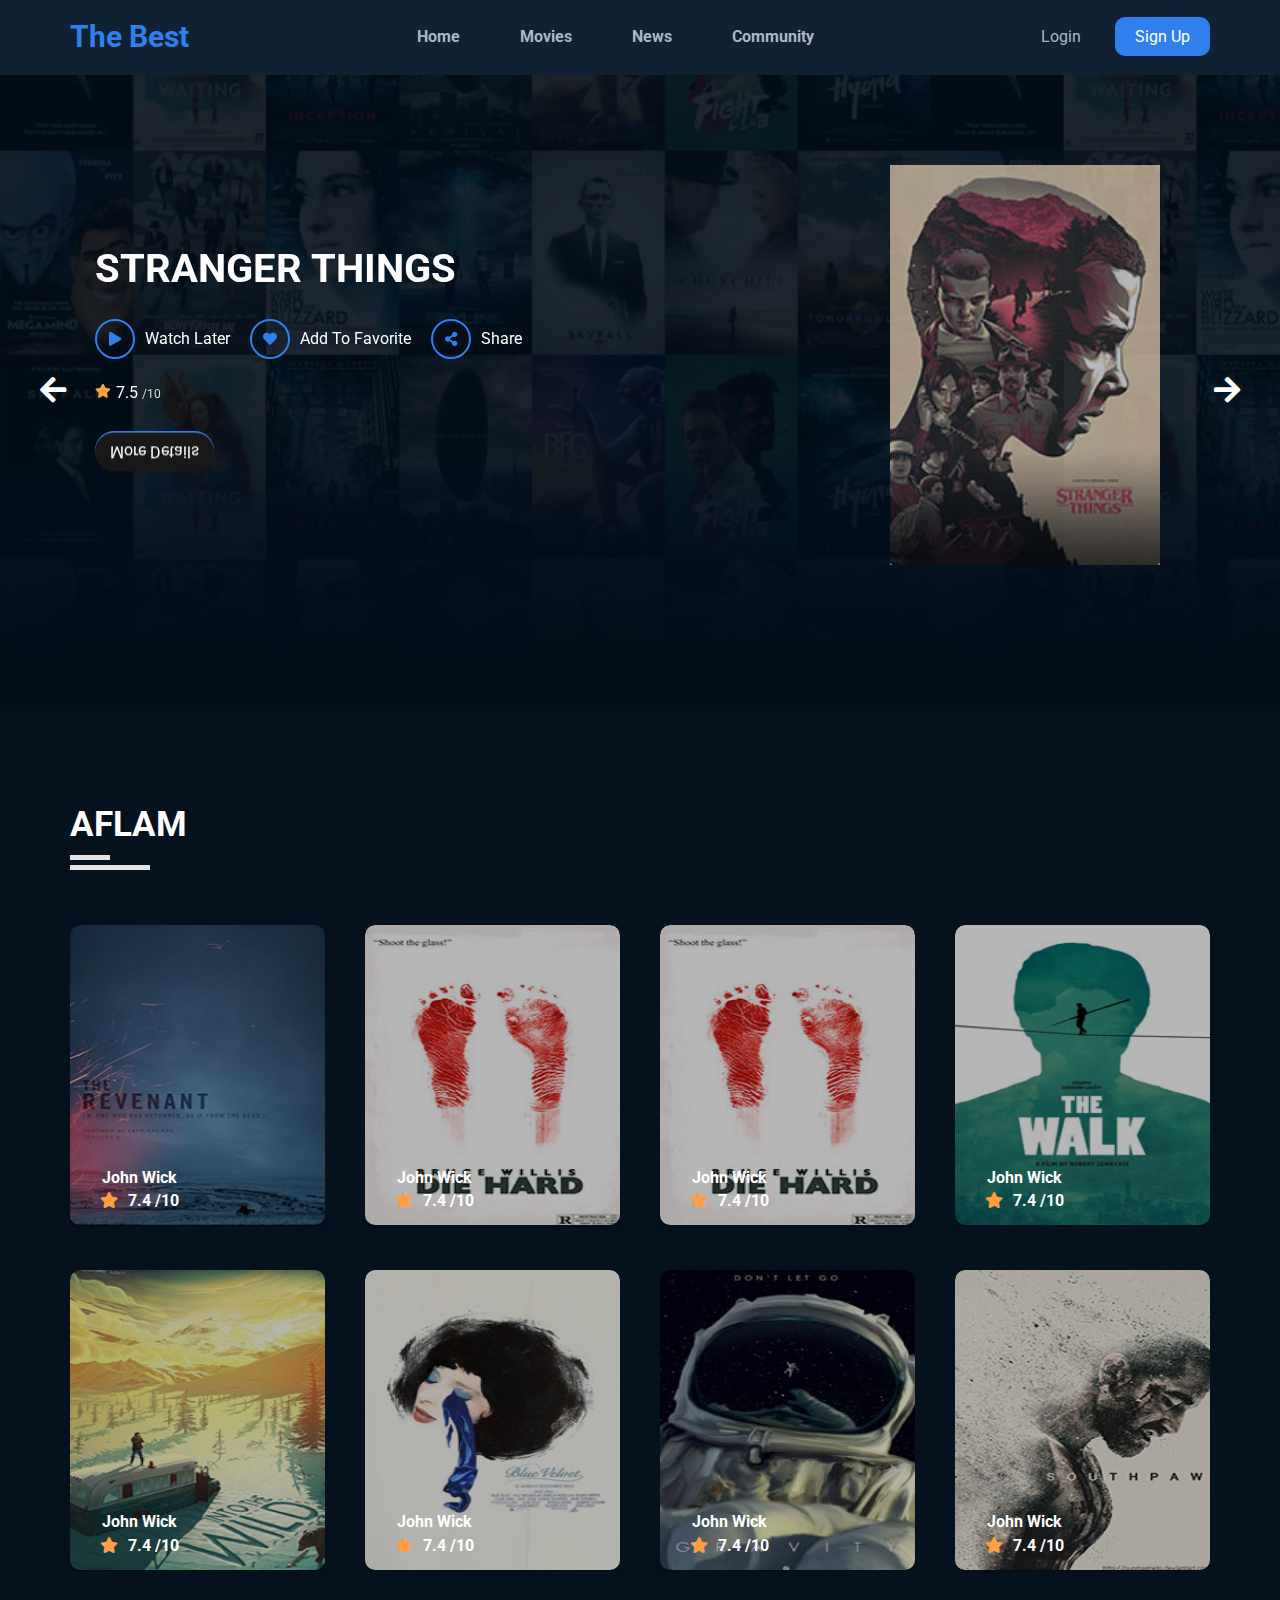
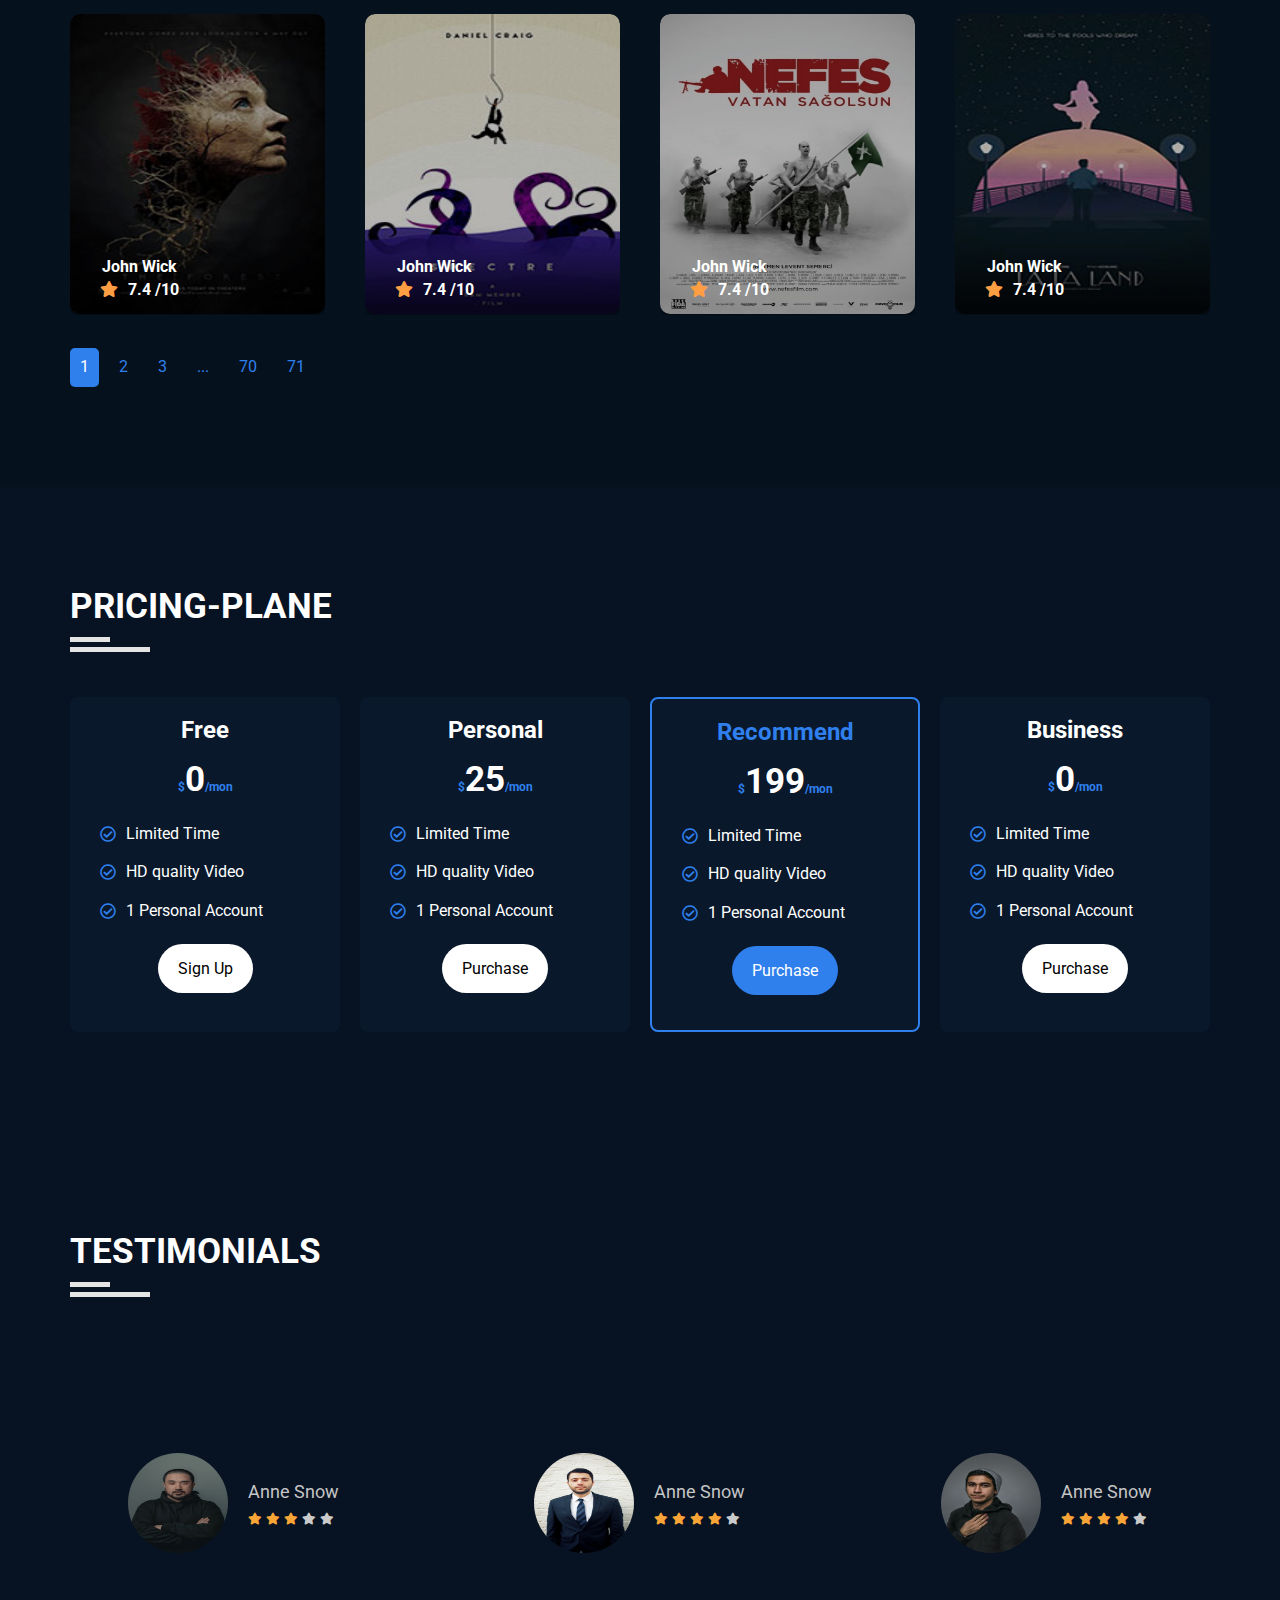
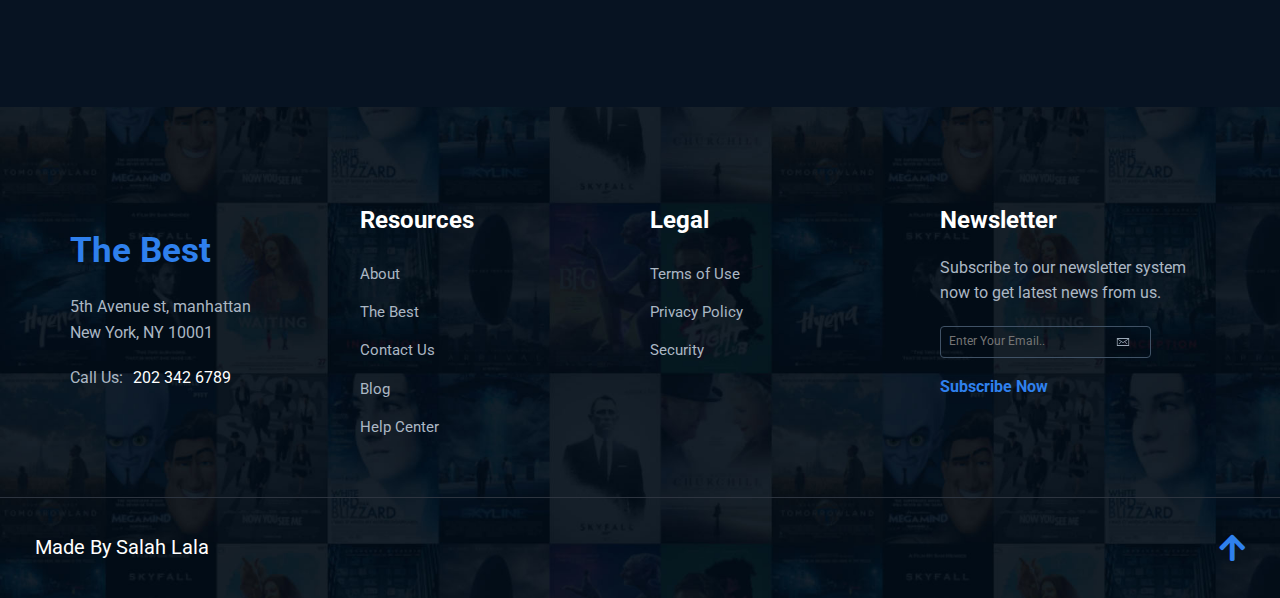
<file: index.html>
<!DOCTYPE html>
<html lang="en">

<head>
    <meta charset="UTF-8">
    <meta http-equiv="X-UA-Compatible" content="IE=edge">
    <meta name="viewport" content="width=device-width, initial-scale=1.0">
    <link rel="stylesheet" href="css/style.css">
    <link rel="stylesheet" href="css/normalize.css">
    <link rel="stylesheet" href="css/all.min.css">
    <link rel="preconnect" href="https://fonts.googleapis.com">
    <link rel="preconnect" href="https://fonts.gstatic.com" crossorigin>
    <link href="https://fonts.googleapis.com/css2?family=Roboto:wght@300;400;500;700&display=swap" rel="stylesheet">
    <title>Movie Website</title>
</head>

<body>
    <!-- start header -->
    <div class="header">
        <div class="container">
            <a href="index.html" class="logo">The Best</a>
            <ul class="main-nav">
                <li><a href="#">Home</a></li>
                <li><a href="#">Movies</a></li>
                <li><a href="#">News</a></li>
                <li><a href="#">Community</a></li>
            </ul>
            <div class="regester">
                <a href="login.html">Login</a>
                <a href="#">Sign Up</a>
            </div>
        </div>
    </div>
    <!-- end header -->
    <!-- start landing -->
    <div class="landing">
        <div class="icons">
            <i class="fas fa-arrow-right right"></i>
            <i class="fas fa-arrow-left left"></i>
        </div>
        <div class="container">
            <div class="text">
                <h1>Stranger Things</h1>
                <div class="icon">
                    <div class="box">
                        <i class="fas fa-play"></i>
                        <p>Watch Later</p>
                    </div>
                    <div class="box">
                        <i class="fas fa-heart"></i>
                        <p>Add To Favorite</p>
                    </div>
                    <div class="box">
                        <i class="fas fa-share-alt"></i>
                        <p>Share</p>
                    </div>
                </div>
                <div class="details">
                    <i class="fas fa-star"></i>
                    <p>7.5 <span>/10</span></p>
                </div>
                <div class="btn">
                    <div class="face"><a href="#">More Details</a></div>
                    <div class="back"><a href="#">More Details</a></div>
                </div>
            </div>
            <div class="image">
                <img src="images/mv-item11.jpg" class="img-1" alt="">
            </div>
        </div>
    </div>
    <!-- end landing -->
    <!-- start aflam section -->
    <div class="aflam-section">
        <div class="container">
            <h2 class="main-title">Aflam</h2>
            <div class="img-container">
                <div class="box">
                    <div class="image-2">
                        <img src="images/op-3.png" alt="">
                    </div>
                    <!-- <div class="watch">
                        <i class="fas fa-play"></i>
                    </div> -->
                    <div class="image">
                        <img src="images/mv-item2.jpg" alt="">
                    </div>
                    <div class="text">
                        <p>John Wick</p>
                        <div class="icon">
                            <i class="fas fa-star"></i>
                            <p>7.4 <span>/10</span></p>
                        </div>
                    </div>
                </div>
                <div class="box">
                    <div class="image-2">
                        <img src="images/op-3.png" alt="">
                    </div>
                    <!-- <div class="watch"> -->
                    <!-- <i class="fas fa-play"></i> -->
                    <!-- </div> -->
                    <div class="image">
                        <img src="images/mv-item3.jpg" alt="">
                    </div>
                    <div class="text">
                        <p>John Wick</p>
                        <div class="icon">
                            <i class="fas fa-star"></i>
                            <p>7.4 <span>/10</span></p>
                        </div>
                    </div>
                </div>
                <div class="box">
                    <div class="image-2">
                        <img src="images/op-3.png" alt="">
                    </div>
                    <!-- <div class="watch">
                        <i class="fas fa-play"></i>
                    </div> -->
                    <div class="image">
                        <img src="images/mv-item3.jpg" alt="">
                    </div>
                    <div class="text">
                        <p>John Wick</p>
                        <div class="icon">
                            <i class="fas fa-star"></i>
                            <p>7.4 <span>/10</span></p>
                        </div>
                    </div>
                </div>
                <div class="box">
                    <div class="image-2">
                        <img src="images/op-3.png" alt="">
                    </div>
                    <!-- <div class="watch">
                        <i class="fas fa-play"></i>
                    </div> -->
                    <div class="image">
                        <img src="images/mv-item4.jpg" alt="">
                    </div>
                    <div class="text">
                        <p>John Wick</p>
                        <div class="icon">
                            <i class="fas fa-star"></i>
                            <p>7.4 <span>/10</span></p>
                        </div>
                    </div>
                </div>
                <div class="box">
                    <div class="image-2">
                        <img src="images/op-3.png" alt="">
                    </div>
                    <!-- <div class="watch">
                        <i class="fas fa-play"></i>
                    </div> -->
                    <div class="image">
                        <img src="images/mv-item5.jpg" alt="">
                    </div>
                    <div class="text">
                        <p>John Wick</p>
                        <div class="icon">
                            <i class="fas fa-star"></i>
                            <p>7.4 <span>/10</span></p>
                        </div>
                    </div>
                </div>
                <div class="box">
                    <div class="image-2">
                        <img src="images/op-3.png" alt="">
                    </div>
                    <!-- <div class="watch">
                        <i class="fas fa-play"></i>
                    </div> -->
                    <div class="image">
                        <img src="images/mv-item6.jpg" alt="">
                    </div>
                    <div class="text">
                        <p>John Wick</p>
                        <div class="icon">
                            <i class="fas fa-star"></i>
                            <p>7.4 <span>/10</span></p>
                        </div>
                    </div>
                </div>
                <div class="box">
                    <div class="image-2">
                        <img src="images/op-3.png" alt="">
                    </div>
                    <!-- <div class="watch">
                        <i class="fas fa-play"></i>
                    </div> -->
                    <div class="image">
                        <img src="images/mv-item7.jpg" alt="">
                    </div>
                    <div class="text">
                        <p>John Wick</p>
                        <div class="icon">
                            <i class="fas fa-star"></i>
                            <p>7.4 <span>/10</span></p>
                        </div>
                    </div>
                </div>
                <div class="box">
                    <div class="image-2">
                        <img src="images/op-3.png" alt="">
                    </div>
                    <!-- <div class="watch">
                        <i class="fas fa-play"></i>
                    </div> -->
                    <div class="image">
                        <img src="images/mv-item8.jpg" alt="">
                    </div>
                    <div class="text">
                        <p>John Wick</p>
                        <div class="icon">
                            <i class="fas fa-star"></i>
                            <p>7.4 <span>/10</span></p>
                        </div>
                    </div>
                </div>
                <div class="box">
                    <div class="image-2">
                        <img src="images/op-3.png" alt="">
                    </div>
                    <!-- <div class="watch">
                        <i class="fas fa-play"></i>
                    </div> -->
                    <div class="image">
                        <img src="images/mv-item9.jpg" alt="">
                    </div>
                    <div class="text">
                        <p>John Wick</p>
                        <div class="icon">
                            <i class="fas fa-star"></i>
                            <p>7.4 <span>/10</span></p>
                        </div>
                    </div>
                </div>
                <div class="box">
                    <div class="image-2">
                        <img src="images/op-3.png" alt="">
                    </div>
                    <!-- <div class="watch">
                        <i class="fas fa-play"></i>
                    </div> -->
                    <div class="image">
                        <img src="images/mv-item10.jpg" alt="">
                    </div>
                    <div class="text">
                        <p>John Wick</p>
                        <div class="icon">
                            <i class="fas fa-star"></i>
                            <p>7.4 <span>/10</span></p>
                        </div>
                    </div>
                </div>
                <div class="box">
                    <div class="image-2">
                        <img src="images/op-3.png" alt="">
                    </div>
                    <!-- <div class="watch">
                        <i class="fas fa-play"></i>
                    </div> -->

                    <div class="image">
                        <img src="images/me.jpg" alt="">
                    </div>
                    <div class="text">
                        <p>John Wick</p>
                        <div class="icon">
                            <i class="fas fa-star"></i>
                            <p>7.4 <span>/10</span></p>
                        </div>
                    </div>
                </div>
                <div class="box">
                    <div class="image-2">
                        <img src="images/op-3.png" alt="">
                    </div>
                    <!-- <div class="watch">
                        <i class="fas fa-play"></i>
                    </div> -->
                    <div class="image">
                        <img src="images/mv-item12.jpg" alt="">
                    </div>
                    <div class="text">
                        <p>John Wick</p>
                        <div class="icon">
                            <i class="fas fa-star"></i>
                            <p>7.4 <span>/10</span></p>
                        </div>
                    </div>
                </div>
            </div>
            <div class="number">
                <span class="active">1</span>
                <span>2</span>
                <span>3</span>
                <span class="dont">...</span>
                <span>70</span>
                <span>71</span>
            </div>
        </div>
    </div>
    <!-- end aflam section -->
    <!-- start pricing-plane -->
    <div class="pricing-plane">
        <div class="container">
            <h2 class="main-title">
                pricing-plane
            </h2>
            <div class="img-container">
                <div class="box">
                    <div class="text">
                        <h2>Free</h2>
                        <p><span>$</span>0<span>/mon</span></p>
                    </div>
                    <div class="details">
                        <ul>
                            <li>
                                <i class="far fa-check-circle"></i>
                                <p>Limited Time</p>
                            </li>
                            <li>
                                <i class="far fa-check-circle"></i>
                                <p>HD quality Video</p>
                            </li>
                            <li>
                                <i class="far fa-check-circle"></i>
                                <p>1 Personal Account</p>
                            </li>
                        </ul>
                    </div>
                    <div class="btn">
                        <a href="#">Sign Up</a>
                    </div>
                </div>
                <div class="box">
                    <div class="text">
                        <h2>Personal</h2>
                        <p><span>$</span>25<span>/mon</span></p>
                    </div>
                    <div class="details">
                        <ul>
                            <li>
                                <i class="far fa-check-circle"></i>
                                <p>Limited Time</p>
                            </li>
                            <li>
                                <i class="far fa-check-circle"></i>
                                <p>HD quality Video</p>
                            </li>
                            <li>
                                <i class="far fa-check-circle"></i>
                                <p>1 Personal Account
                                </p>
                            </li>
                        </ul>
                    </div>
                    <div class="btn">
                        <a href="#">Purchase</a>
                    </div>
                </div>
                <div class="box active">
                    <div class="text">
                        <h2>Recommend</h2>
                        <p><span>$</span>199<span>/mon</span></p>
                    </div>
                    <div class="details">
                        <ul>
                            <li>
                                <i class="far fa-check-circle"></i>
                                <p>Limited Time</p>
                            </li>
                            <li>
                                <i class="far fa-check-circle"></i>
                                <p>HD quality Video</p>
                            </li>
                            <li>
                                <i class="far fa-check-circle"></i>
                                <p>1 Personal Account</p>
                            </li>
                        </ul>
                    </div>
                    <div class="btn">
                        <a href="#">Purchase</a>
                    </div>
                </div>
                <div class="box">
                    <div class="text">
                        <h2>Business</h2>
                        <p><span>$</span>0<span>/mon</span></p>
                    </div>
                    <div class="details">
                        <ul>
                            <li>
                                <i class="far fa-check-circle"></i>
                                <p>Limited Time</p>
                            </li>
                            <li>
                                <i class="far fa-check-circle"></i>
                                <p>HD quality Video</p>
                            </li>
                            <li>
                                <i class="far fa-check-circle"></i>
                                <p>1 Personal Account</p>
                            </li>
                        </ul>
                    </div>
                    <div class="btn">
                        <a href="#">Purchase</a>
                    </div>
                </div>
            </div>
        </div>
    </div>
    <!-- end pricing-plane -->
    <!-- start testimonial -->
    <div class="testimonial">
        <div class="container">
            <h2 class="main-title">testimonials</h2>
            <div class="img-container">
                <div class="box">
                    <div class="image">
                        <img src="images/pro-2.jpg" alt="">
                        <p>I upgraded my Dribble account to the Pro version. Absolutely loving the super clean look of
                            the Playbook feature</p>
                    </div>
                    <div class="text">
                        <p>Anne Snow</p>
                        <i class="fas fa-star"></i>
                        <i class="fas fa-star"></i>
                        <i class="fas fa-star"></i>
                        <i class="fas fa-star active"></i>
                        <i class="fas fa-star active"></i>
                    </div>
                </div>
                <div class="box">
                    <div class="image">
                        <img src="images/pro-3.jpg" alt="">
                        <p>I upgraded my Dribble account to the Pro version. Absolutely loving the super clean look of
                            the Playbook feature</p>
                    </div>
                    <div class="text">
                        <p>Anne Snow</p>
                        <i class="fas fa-star"></i>
                        <i class="fas fa-star"></i>
                        <i class="fas fa-star"></i>
                        <i class="fas fa-star"></i>
                        <i class="fas fa-star active"></i>
                    </div>
                </div>
                <div class="box">
                    <div class="image">
                        <img src="images/pro-5.jpg" alt="">
                        <p>I upgraded my Dribble account to the Pro version. Absolutely loving the super clean look of
                            the Playbook feature</p>
                    </div>
                    <div class="text">
                        <p>Anne Snow</p>
                        <i class="fas fa-star"></i>
                        <i class="fas fa-star"></i>
                        <i class="fas fa-star"></i>
                        <i class="fas fa-star"></i>
                        <i class="fas fa-star active"></i>
                    </div>
                </div>
            </div>
        </div>
    </div>
    <!-- end testimonial -->
    <!-- start footer -->
    <div class="footer">
        <div class="container">
            <div class="img-container">
                <div class="box">
                    <h1>The Best</h1>
                    <p>5th Avenue st, manhattan</p>
                    <p>New York, NY 10001</p>
                    <span>Call Us: <p>202 342 6789</p></span>
                </div>
                <div class="box">
                    <h2>Resources</h2>
                    <ul>
                        <li><a href="#">About</a></li>
                        <li><a href="#">The Best</a></li>
                        <li><a href="#">Contact Us</a></li>
                        <li><a href="#">Blog</a></li>
                        <li class="active"><a href="#">Help Center</a>
                        </li>
                    </ul>
                </div>
                <div class="box">
                    <h2>Legal</h2>
                    <ul>
                        <li><a href="#">Terms of Use</a></li>
                        <li><a href="#">Privacy Policy</a></li>
                        <li class="active"><a href="#">Security</a>
                        </li>
                    </ul>
                </div>
                <div class="box">
                    <h2>Newsletter</h2>
                    <p>Subscribe to our newsletter system now
                        to get latest news from us.</p>
                    <form action="">
                        <input type="email" placeholder="Enter Your Email..">
                    </form>
                    <div class="btn">
                        <a href="#">Subscribe Now </a>
                    </div>
                </div>
            </div>
        </div>
        <div class="name">
            <p>Made By Salah Lala</p>
            <!-- <a href="#">Back To Top</a> -->
            <a href="#">
                <i class="fas fa-arrow-up"></i>
            </a>
        </div>
    </div>
    <!-- end footer -->

</body>

</html>
</file>
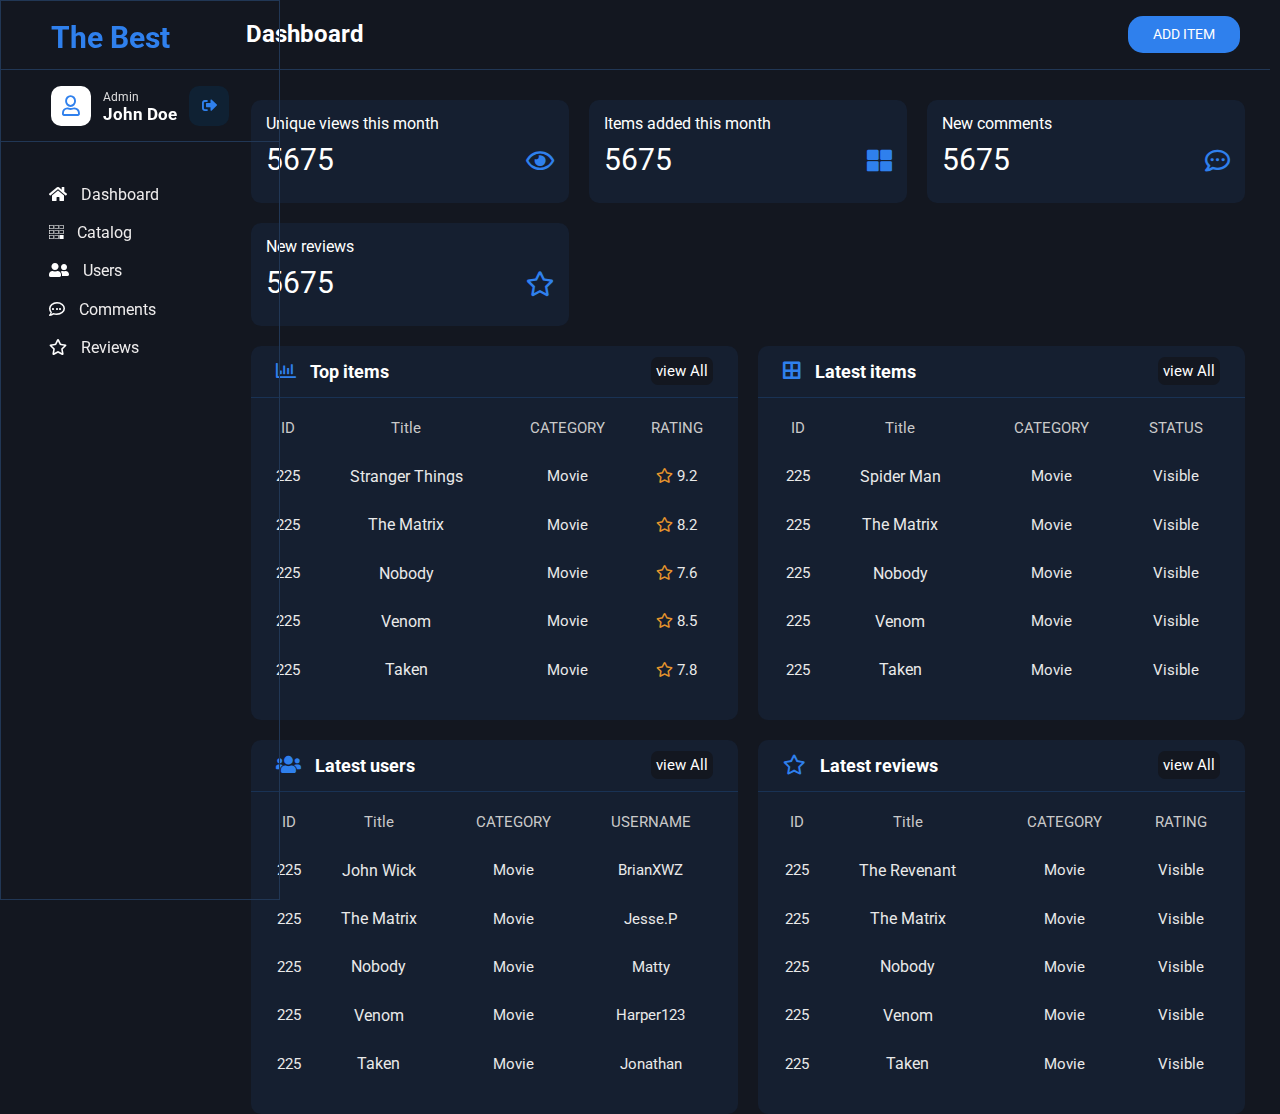
<file: admin.html>
<!DOCTYPE html>
<html lang="en">

<head>
    <meta charset="UTF-8">
    <meta http-equiv="X-UA-Compatible" content="IE=edge">
    <meta name="viewport" content="width=`, initial-scale=1.0">
    <link rel="stylesheet" href="css/admin-page.css">
    <link rel="stylesheet" href="css/all.min.css">
    <link rel="stylesheet" href="css/normalize.css">
    <link rel="preconnect" href="https://fonts.googleapis.com">
    <link rel="preconnect" href="https://fonts.gstatic.com" crossorigin>
    <link href="https://fonts.googleapis.com/css2?family=Roboto:wght@300;400;500;700&display=swap" rel="stylesheet">
    <script src="https://code.jquery.com/jquery-3.6.0.min.js"
        integrity="sha256-/xUj+3OJU5yExlq6GSYGSHk7tPXikynS7ogEvDej/m4=" crossorigin="anonymous"></script>

    <title>The Best/My Admin</title>
</head>

<body>
    <!-- start left-side -->
    <div class="left-side">
        <i class="fas fa-times" id="menu-close"></i>
        <div class="text">
            <a href="index.html" class="logo">The Best</a>
            <span class="border"></span>
            <div class="details">
                <i class="far fa-user user"></i>
                <div class="content">
                    <span>Admin</span>
                    <h3>John Doe</h3>
                </div>
                <i class="fas fa-sign-out-alt logout"></i>
                <span class="border-2"></span>
            </div>
            <ul class="links">
                <li class="active">
                    <i class="fas fa-home"></i>
                    <a href="#">Dashboard</a>
                </li>
                <li>
                    <i class="fab fa-buromobelexperte"></i>
                    <a href="#">Catalog</a>
                </li>
                <li>
                    <i class="fas fa-user-friends"></i>
                    <a href="#">Users</a>
                </li>
                <li>
                    <i class="far fa-comment-dots"></i>
                    <a href="#">Comments</a>
                </li>
                <li>
                    <i class="far fa-star"></i>
                    <a href="#">Reviews</a>
                </li>
            </ul>
        </div>
    </div>
    <!-- end left-side -->
    <div class="container">
        <div class="icon">
            <i class="fas fa-align-left" id="main-btn"></i>
        </div>
        <div class="header">
            <h2>Dashboard</h2>
            <a href="#">Add Item</a>
        </div>
        <div class="data">
            <div class="img-container">
                <div class="box">
                    <div class="text">
                        <p>Unique views this month</p>
                        <div class="content">
                            <p>5675</p>
                            <i class="far fa-eye"></i>
                        </div>
                    </div>
                </div>
                <div class="box">
                    <div class="text">
                        <p>Items added this month</p>
                        <div class="content">
                            <p>5675</p>
                            <i class="fas fa-th-large"></i>
                        </div>
                    </div>
                </div>
                <div class="box">
                    <div class="text">
                        <p>New comments</p>
                        <div class="content">
                            <p>5675</p>
                            <i class="far fa-comment-dots"></i>
                        </div>
                    </div>
                </div>
                <div class="box">
                    <div class="text">
                        <p>New reviews</p>
                        <div class="content">
                            <p>5675</p>
                            <i class="far fa-star"></i>
                        </div>
                    </div>
                </div>
            </div>
            <div class="img-container-2">
                <div class="box">
                    <div class="text">
                        <h2><i class="far fa-chart-bar"></i> Top items</h2>
                        <div class="btn">
                            <a href="#">view All</a>
                        </div>
                    </div>
                    <table>
                        <tr>
                            <th>ID</th>
                            <th>Title</th>
                            <th>CATEGORY</th>
                            <th>RATING</th>
                        </tr>
                        <tr>
                            <td>225</td>
                            <td class="active">Stranger Things</td>
                            <td>Movie</td>
                            <td>
                                <i class="far fa-star"></i>
                                9.2
                            </td>
                        </tr>
                        <tr>
                            <td>225</td>
                            <td class="active">The Matrix</td>
                            <td>Movie</td>
                            <td>
                                <i class="far fa-star"></i>
                                8.2
                            </td>
                        </tr>
                        <tr>
                            <td>225</td>
                            <td class="active">Nobody</td>
                            <td>Movie</td>
                            <td>
                                <i class="far fa-star"></i>
                                7.6
                            </td>
                        </tr>
                        <tr>
                            <td>225</td>
                            <td class="active">Venom</td>
                            <td>Movie</td>
                            <td>
                                <i class="far fa-star"></i>
                                8.5
                            </td>
                        </tr>
                        <tr>
                            <td>225</td>
                            <td class="active">Taken</td>
                            <td>Movie</td>
                            <td>
                                <i class="far fa-star"></i>
                                7.8
                            </td>
                        </tr>
                    </table>
                </div>
                <div class="box">
                    <div class="text">
                        <h2><i class="fas fa-border-all"></i> Latest items</h2>
                        <div class="btn">
                            <a href="#">view All</a>
                        </div>
                    </div>
                    <table>
                        <tr>
                            <th>ID</th>
                            <th>Title</th>
                            <th>CATEGORY</th>
                            <th>STATUS</th>
                        </tr>
                        <tr>
                            <td>225</td>
                            <td class="active">Spider Man</td>
                            <td>Movie</td>
                            <td class="green">
                                Visible
                            </td>
                        </tr>
                        <tr>
                            <td>225</td>
                            <td class="active">The Matrix</td>
                            <td>Movie</td>
                            <td class="green">
                                Visible
                            </td>
                        </tr>
                        <tr>
                            <td>225</td>
                            <td class="active">Nobody</td>
                            <td>Movie</td>
                            <td class="green">
                                Visible
                            </td>
                        </tr>
                        <tr>
                            <td>225</td>
                            <td class="active">Venom</td>
                            <td>Movie</td>
                            <td class="green">
                                Visible
                            </td>
                        </tr>
                        <tr>
                            <td>225</td>
                            <td class="active">Taken</td>
                            <td>Movie</td>
                            <td class="green">
                                Visible
                            </td>
                        </tr>
                    </table>
                </div>
            </div>
            <div class="img-container-2 space">
                <div class="box">
                    <div class="text">
                        <h2><i class="fas fa-users"></i> Latest users</h2>
                        <div class="btn">
                            <a href="#">view All</a>
                        </div>
                    </div>
                    <table>
                        <tr>
                            <th>ID</th>
                            <th>Title</th>
                            <th>CATEGORY</th>
                            <th>USERNAME</th>
                        </tr>
                        <tr>
                            <td>225</td>
                            <td class="active">John Wick</td>
                            <td>Movie</td>
                            <td>
                                BrianXWZ
                            </td>
                        </tr>
                        <tr>
                            <td>225</td>
                            <td class="active">The Matrix</td>
                            <td>Movie</td>
                            <td>
                                Jesse.P
                            </td>
                        </tr>
                        <tr>
                            <td>225</td>
                            <td class="active">Nobody</td>
                            <td>Movie</td>
                            <td>
                                Matty
                            </td>
                        </tr>
                        <tr>
                            <td>225</td>
                            <td class="active">Venom</td>
                            <td>Movie</td>
                            <td>
                                Harper123
                            </td>
                        </tr>
                        <tr>
                            <td>225</td>
                            <td class="active">Taken</td>
                            <td>Movie</td>
                            <td>
                                Jonathan
                            </td>
                        </tr>
                    </table>
                </div>
                <div class="box">
                    <div class="text">
                        <h2><i class="far fa-star"></i> Latest reviews</h2>
                        <div class="btn">
                            <a href="#">view All</a>
                        </div>
                    </div>
                    <table>
                        <tr>
                            <th>ID</th>
                            <th>Title</th>
                            <th>CATEGORY</th>
                            <th>RATING</th>
                        </tr>
                        <tr>
                            <td>225</td>
                            <td class="active">The Revenant</td>
                            <td>Movie</td>
                            <td class="green">
                                Visible
                            </td>
                        </tr>
                        <tr>
                            <td>225</td>
                            <td class="active">The Matrix</td>
                            <td>Movie</td>
                            <td class="green">
                                Visible
                            </td>
                        </tr>
                        <tr>
                            <td>225</td>
                            <td class="active">Nobody</td>
                            <td>Movie</td>
                            <td class="green">
                                Visible
                            </td>
                        </tr>
                        <tr>
                            <td>225</td>
                            <td class="active">Venom</td>
                            <td>Movie</td>
                            <td class="green">
                                Visible
                            </td>
                        </tr>
                        <tr>
                            <td>225</td>
                            <td class="active">Taken</td>
                            <td>Movie</td>
                            <td class="green">
                                Visible
                            </td>
                        </tr>
                    </table>
                </div>
            </div>
        </div>
    </div>
    </div>
    <script>
        $('#main-btn').click(function () {
            $('.left-side').addClass('active')
        });
        $('#menu-close').click(function () {
            $('.left-side').removeClass('active')
        });
    </script>
</body>

</html>
</file>
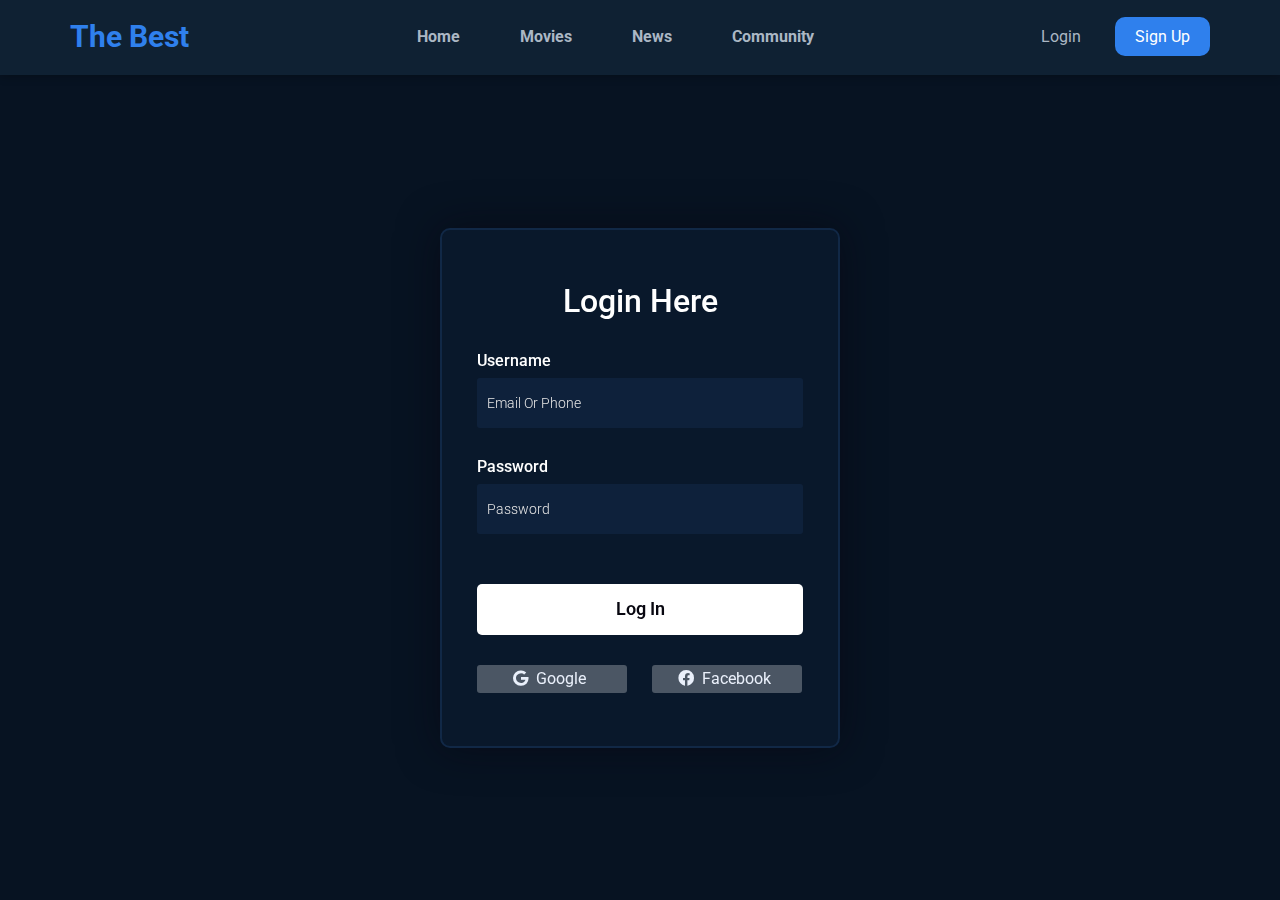
<file: login.html>
<!DOCTYPE html>
<html lang="en">

<head>
    <meta charset="UTF-8">
    <meta http-equiv="X-UA-Compatible" content="IE=edge">
    <meta name="viewport" content="width=device-width, initial-scale=1.0">
    <link rel="stylesheet" href="css/all.min.css">
    <link rel="stylesheet" href="css/login-style.css">
    <link rel="stylesheet" href="css/normalize.css">
    <link rel="preconnect" href="https://fonts.googleapis.com">
    <link rel="preconnect" href="https://fonts.gstatic.com" crossorigin>
    <link href="https://fonts.googleapis.com/css2?family=Roboto:wght@300;400;500;700&display=swap" rel="stylesheet">

    <title>The Best/Login</title>
</head>

<body>

    <!-- start header -->
    <div class="header">
        <div class="container">
            <a href="index.html" class="logo">The Best</a>
            <ul class="main-nav">
                <li><a href="index.html">Home</a></li>
                <li><a href="#">Movies</a></li>
                <li><a href="#">News</a></li>
                <li><a href="#">Community</a></li>
            </ul>
            <div class="regester">
                <a href="login.html">Login</a>
                <a href="#">Sign Up</a>
            </div>
        </div>
    </div>
    <!-- end header -->
    <!-- start login-page -->
    <div class="login">
        <div class="container">
            <form action="" class="reg">
                <h3>Login Here</h3>
                <label for="username">Username</label>
                <input type="text" placeholder="Email Or Phone" required id="username">
                <label for="password">Password</label>
                <input type="password" placeholder="Password" required id="password">
                <div class="btns">
                    <a href="admin.html">Log In</a>
                </div>
                <div class="social">
                    <div class="google">
                        <i class="fab fa-google"></i>
                        Google
                    </div>
                    <div class="face">
                        <i class="fab fa-facebook"></i>
                        Facebook
                    </div>
                </div>
            </form>
        </div>



    </div>
    <!-- end login-page -->

</body>

</html>
</file>
<file: css/style.css>
* {
  padding: 0;
  margin: 0;
  box-sizing: border-box;
  -webkit-box-sizing: border-box;
  -moz-box-sizing: border-box;
}

body {
  font-family: "Roboto", sans-serif;
}

html {
  scroll-behavior: smooth;
}
a {
  text-decoration: none;
}
li {
  list-style-type: none;
}
body::-webkit-scrollbar {
  width: 12px;
}

body::-webkit-scrollbar-track {
  box-shadow: inset 0 0 6px rgba(0, 0, 0, 0.3);
}

body::-webkit-scrollbar-thumb {
  background-color: var(--main-color);
  outline: 1px solid rgb(34, 126, 218);
  border-radius: 5px;
}
:root {
  --main-transition: 0.3s ease;
  --main-color: #2f80ed;
  --secound-color: #3173ca;
  --text-color: #abb7c4;
}
.main-title {
  margin-bottom: 30px;
  font-size: 35px;
  text-transform: uppercase;
  position: relative;
  width: fit-content;
  color: white;
}
.main-title::before {
  content: "";
  position: absolute;
  background-color: rgb(228, 228, 228);
  width: 40px;
  height: 5px;
  top: 50px;
}
.main-title::after {
  content: "";
  position: absolute;
  background-color: rgb(228, 228, 228);
  width: 80px;
  height: 5px;
  top: 60px;
  left: 0;
}

@media (max-width: 767px) {
  .main-title {
    text-align: center;
    width: 100%;
  }
  .main-title::before {
    left: 50%;
    transform: translateX(-50%);
    width: 10%;
  }
  .main-title::after {
    display: none;
  }
}
.container {
  padding-left: 15px;
  padding-right: 15px;
  margin-left: auto;
  margin-right: auto;
}

/* Small */
@media (min-width: 768px) {
  .container {
    width: 750px;
  }
}
/* Medium */
@media (min-width: 992px) {
  .container {
    width: 970px;
  }
}
/* Large */
@media (min-width: 1200px) {
  .container {
    width: 1170px;
  }
}

/* start header */
.header {
  position: relative;
  background-color: #0f2133;
  box-shadow: 0 0 10px rgba(0, 0, 0, 0.335);
}
.header .container {
  display: flex;
  justify-content: space-between;
  align-items: center;
  flex-wrap: wrap;
}
@media (max-width: 767px) {
  .header .container {
    justify-content: center;
  }
}
.header .container .logo {
  color: var(--main-color);
  font-weight: bold;
  font-size: 30px;
  height: 75px;
  display: flex;
  align-items: center;
  position: relative;
  transition: 0.4s;
}
@media (max-width: 767px) {
  .header .container .logo {
    color: var(--main-color);
    font-weight: bold;
    font-size: 30px;
    height: 60px;
    display: flex;
    align-items: center;
    position: relative;
    transition: 0.4s;
  }
}

.header .container .logo::before {
  content: "The Best";
  color: #3173ca;
  font-weight: bold;
  font-size: 30px;
  position: absolute;
  width: 0;
  overflow: hidden;
  white-space: nowrap;
  transition: 0.4s;
}
.header .container .logo:hover:before {
  width: 100%;
}
.header .container .logo:hover {
  color: #2d6bbb;
}

.header .container .main-nav {
  display: flex;
}
.header .container .main-nav li a {
  color: var(--text-color);
  padding: 0 30px;
  font-weight: bold;
  transition: var(--main-transition);
  height: 75px;
  display: flex;
  align-items: center;
  position: relative;
  z-index: 1;
}
@media (max-width: 991px) {
  .header .container .main-nav li a {
    padding: 0 15px;
  }
}
.header .container .main-nav li a:hover {
  color: var(--main-color);
}
.header .container .main-nav li a::before {
  content: "";
  position: absolute;
  left: 0;
  bottom: 0;
  width: 100%;
  height: 0;
  background-color: rgb(26 51 76);
  z-index: -1;
  transition: var(--main-transition);
}
.header .container .main-nav li a:hover::before {
  height: 100%;
}

.header .regester a {
  color: white;
}
.header .regester a:first-of-type {
  margin-right: 30px;
  color: var(--text-color);
  transition: var(--main-transition);
}

@media (max-width: 767px) {
  .header .regester {
    display: flex;
    flex-wrap: wrap;
    align-items: center;
    margin-bottom: 14px;
  }
}

.header .regester a:last-of-type {
  background-color: var(--main-color);
  padding: 10px 20px;
  border-radius: 10px;
  transition: var(--main-transition);
}

.header .regester a:last-of-type:hover {
  background-color: var(--secound-color);
}
/* end header */
/* start landing */
.landing {
  position: relative;
  background-image: url(../images/slider-bg2.jpg);
  background-position: center;
  background-size: cover;
}
.landing .icons i {
  position: absolute;
  top: 50%;
  color: white;
  transform: translateY(-50%);
  padding: 0 40px;
  font-size: 30px;
  cursor: pointer;
  transition: var(--main-transition);
}
@media (max-width: 991px) {
  .landing .icons i {
    padding: 0 10px;
  }
}
.landing .icons i:hover {
  color: var(--main-color);
}
.landing .icons .right {
  right: 0;
}
.landing .icons .left {
  left: 0;
}
.landing .container {
  display: flex;
  justify-content: space-between;
  align-items: center;
  min-height: 50vh;
  padding-bottom: 100px;
}

.landing .container .text {
  padding: 25px;
  color: white;
  perspective: 600px;
}
.landing .container .text h1 {
  font-size: 40px;
  text-transform: uppercase;
}

@media (max-width: 767px) {
  .landing .container .text h1 {
    text-align: center;
  }
}
.landing .container .text .icon {
  display: flex;
  align-items: center;
  justify-content: space-between;
  margin-bottom: 25px;
  flex-wrap: wrap;
}

.landing .container .text .icon .box {
  display: flex;
  align-items: center;
  flex-wrap: wrap;
  justify-content: space-between;
  gap: 10px;
}
@media (max-width: 991px) {
  .landing .container .text .icon .box {
    display: flex;
    align-items: center;
    flex-wrap: wrap;
    justify-content: space-between;
    gap: 10px;
    margin-bottom: 24px;
  }
}
.landing .container .text .icon .box i {
  border-radius: 50%;
  border: 2px solid var(--main-color);
  text-align: center;
  padding: 10px;
  color: var(--main-color);
  width: 40px;
  height: 40px;
  font-size: 14px;
  display: flex;
  justify-content: center;
  align-items: center;
}
.landing .container .text .icon .box p {
  margin-right: 20px;
}
.landing .container .text .details {
  display: flex;
  gap: 5px;
  margin-bottom: 40px;
}

.landing .container .text .details i {
  color: rgb(248, 164, 54);
  font-size: 14px;
}

.landing .container .text .details p {
  font-size: 16px;
}
.landing .container .text .details p span {
  color: #dbdbdb;
  font-size: 12px;
}
.landing .container .text .btn {
  position: relative;
  transform-style: preserve-3d;
  transition: var(--main-transition);
  width: fit-content;
}
.landing .container .text .btn .face {
  transition: var(--main-transition);
  position: absolute;
  backface-visibility: hidden;
}
.landing .container .text .btn a {
  color: white;
  background-color: var(--main-color);
  padding: 10px 15px;
  border-radius: 20px;
  transition: var(--main-transition);
}
.landing .container .text .btn:hover {
  transform: rotateX(-180deg);
}
.landing .container .text .btn:hover .back a {
  color: var(--main-color);
}
.landing .container .text .btn .back a {
  background-color: rgb(24, 24, 24);
  padding: 10px 15px;
  border-radius: 20px;
}
.landing .container .text .btn .back {
  transform: rotateX(180deg);
}
.landing .container .image {
  padding-right: 50px;
  padding-top: 50px;
}
.landing .container .image .img-1 {
  width: 270px;
  height: 400px;
  display: block;
  cursor: pointer;
  margin: 40px auto;
  opacity: 0.7;
}
.landing .container .image .img-4 {
  width: 170px;
  height: 260px;
}

@media (max-width: 991px) {
  .landing .container .image .img-1 {
    display: none;
  }
}

/* end landing */
/* start aflam-section */
.aflam-section {
  padding-top: 100px;
  padding-bottom: 100px;
  position: relative;
  background-color: #06111e;
}
.aflam-section .img-container {
  display: grid;
  grid-template-columns: repeat(auto-fill, minmax(250px, 1fr));
  gap: 40px;
  margin-top: 80px;
}

@media (max-width: 767px) {
  .aflam-section .img-container {
    display: grid;
    grid-template-columns: repeat(auto-fill, minmax(280px, 1fr));
    gap: 20px;
    margin-top: 80px;
    position: relative;
  }
}

.aflam-section .img-container .box {
  overflow: hidden;
  width: 100%;
  text-align: center;
  position: relative;
  border-radius: 10px;
  transition: var(--main-transition);
}
@media (max-width: 767px) {
  .aflam-section .img-container .box {
    text-align: center;
  }
}

.aflam-section .img-container .box .image-2 {
  position: absolute;
  top: 50%;
  z-index: 55;
  left: 50%;
  transform: translate(-50%, -50%);
}
.aflam-section .img-container .box:hover .image-2 img {
  width: 80px;
}
.aflam-section .img-container .box .image-2 img {
  width: 0;
  cursor: pointer;
  transition: var(--main-transition);
}
.aflam-section .img-container .box .watch {
  position: absolute;
  color: white;
  z-index: 55;
  top: 50%;
  left: 50%;
  transform: translate(-50%, -50%);
  background-color: var(--main-color);
  width: 0px;
  height: 00px;
  border-radius: 50%;
  text-align: center;
  padding: 10px;
  opacity: 0;
  transition: var(--main-transition);
  cursor: pointer;
}
.aflam-section .img-container .box .watch:hover {
  background-color: var(--secound-color);
}
.aflam-section .img-container .box:hover .watch {
  width: 50px;
  height: 50px;
  opacity: 1;
}
.aflam-section .img-container .box:hover .watch i {
  font-size: 30px;
}

.aflam-section .img-container .box .watch i {
  font-size: 0px;
  transition: var(--main-transition) ease-in-out;
  transition-delay: 0.1s;
}
.aflam-section .img-container .box .image {
  position: relative;
}
.aflam-section .img-container .box .image img {
  height: 300px;
  width: 100%;
  overflow: hidden;
  border-radius: 10px;
}
@media (max-width: 767px) {
  .aflam-section .img-container .box .image img {
    height: 400px;
    width: 100%;
  }
}

.aflam-section .img-container .box .image::before {
  content: " ";
  width: 100%;
  height: 99%;
  background-color: rgba(0, 0, 0, 0.281);
  left: 0;
  top: 0;
  position: absolute;
  transition: 0.5s ease;
}

.aflam-section .img-container .box:hover .image::before {
  background-color: rgba(0, 0, 0, 0.685);
}
.aflam-section .img-container .box .text {
  position: absolute;
  top: 80%;
  padding: 0 30px;
}

.aflam-section .img-container .box .text p {
  color: white;
  font-weight: bold;
  margin-bottom: 5px;
}

.aflam-section .img-container .box .text .icon {
  display: flex;
}
.aflam-section .img-container .box .text .icon i {
  color: rgb(255, 158, 67);
  margin-right: 10px;
}

.aflam-section .container .number {
  padding-top: 30px;
  color: white;
  display: flex;
  align-items: center;
  gap: 10px;
}

.aflam-section .container .number span {
  display: block;
  color: var(--main-color);
  transition: var(--main-transition);
  padding: 10px;
  cursor: pointer;
}

.aflam-section .container .number span:hover:not(.dont) {
  border-radius: 5px;
  background-color: var(--main-color);
  color: white;
}

.aflam-section .container .number span.active {
  background-color: var(--main-color);
  color: white;
  border-radius: 5px;
}

/* end aflam-section */
/* start pricing-plane */
.pricing-plane {
  padding-top: 100px;
  padding-bottom: 100px;
  position: relative;
  background-color: #071322;
}

.pricing-plane .img-container {
  display: grid;
  grid-template-columns: repeat(auto-fill, minmax(260px, 1fr));
  gap: 20px;
  margin-top: 20px;
}
.pricing-plane .img-container .box {
  margin-top: 40px;
  background-color: #09182b;
  padding: 20px;
  color: white;
  position: relative;
  border-radius: 8px;
}
.pricing-plane .img-container .box.active {
  border: 2px solid var(--main-color);
}
.pricing-plane .img-container .box.active .btn a {
  background-color: var(--main-color);
  color: white;
}
.pricing-plane .img-container .box.active .text h2 {
  color: var(--main-color);
}
.pricing-plane .img-container .box .text {
  text-align: center;
  margin-bottom: 15px;
}
.pricing-plane .img-container .box .text h2 {
  margin-bottom: 15px;
}
.pricing-plane .img-container .box .text p {
  font-size: 35px;
  font-weight: bold;
}
.pricing-plane .img-container .box .text p span {
  color: var(--main-color);
  font-size: 12px;
}

.pricing-plane .img-container .box .details ul li {
  display: flex;
  align-items: center;
  padding: 10px;
}
.pricing-plane .img-container .box .details ul li i {
  margin-right: 10px;
  color: var(--main-color);
}
.pricing-plane .img-container .box .btn {
  text-align: center;
  padding: 30px 0;
}
.pricing-plane .img-container .box .btn a {
  text-align: center;
  background-color: white;
  width: fit-content;
  padding: 15px 20px;
  border-radius: 50px;
  color: black;
  font-size: 16px;
  transition: all var(--main-transition);
}

.pricing-plane .img-container .box .btn:hover a {
  background-color: var(--main-color);
  color: white;
}

/* end pricing-plane */
/* start testimonial */
.testimonial {
  padding-top: 100px;
  padding-bottom: 100px;
  position: relative;
  background-color: #071322;
}

.testimonial .img-container {
  padding-top: 150px;
  display: flex;
  justify-content: space-around;
  align-items: center;
  gap: 80px;
}

@media (max-width: 991px) {
  .testimonial .img-container {
    flex-wrap: wrap;
  }
}
.testimonial .img-container .box {
  display: flex;
  align-items: center;
  gap: 20px;
  margin-bottom: 50px;
}
.testimonial .img-container .box .image {
  position: relative;
}
.testimonial .img-container .box .image:hover p {
  overflow: visible;
  padding: 30px;
  width: 300px;
  top: -200px;
  opacity: 1;
}
.testimonial .img-container .box .image p {
  position: absolute;
  top: 0;
  background-color: var(--main-color);
  padding: 0px;
  color: white;
  width: 0;
  line-height: 1.8;
  transition: 0.3s opacity;
  overflow: hidden;
  opacity: 0;
}
@media (max-width: 991px) {
  .testimonial .img-container .box .image:hover p {
    overflow: visible;
    padding: 30px;
    width: 300px;
    top: -200px;
    opacity: 1;
    left: -20px;
  }
  .testimonial .img-container .box .image {
    padding: 15px 0;
  }
}

@media (max-width: 1024px) {
  .testimonial .img-container .box .image:hover p {
    width: 250px;
    top: -240px;
  }
}

.testimonial .img-container .box .image p::before {
  content: " ";
  border-style: solid;
  border-color: var(--main-color) transparent transparent transparent;
  position: absolute;
  bottom: 0;
  border-width: 20px;
  bottom: -39px;
}

.testimonial .img-container .box .image img {
  width: 100px;
  height: 100px;
  border-radius: 50%;
}

.testimonial .img-container .box .text p {
  color: rgb(197, 197, 197);
  font-size: 18px;
}
.testimonial .img-container .box .text i {
  margin-top: 10px;
  color: rgb(202, 202, 202);
  font-size: 12px;
}
.testimonial .img-container .box .text i:not(.active) {
  color: rgb(248, 164, 54);
}
/* end testimonial */

/* start footer */
.footer {
  padding-top: 100px;
  position: relative;
  background-image: url(../images/error-bg.jpg);
  background-size: cover;
  background-position: center;
}
.footer .img-container {
  display: grid;
  grid-template-columns: repeat(auto-fill, minmax(260px, 1fr));
  gap: 20px;
}
@media (max-width: 767px) {
  .footer .img-container {
    text-align: center;
  }
}
.footer .img-container .box h2 {
  color: white;
  margin-bottom: 20px;
}
.footer .img-container .box h1 {
  color: var(--main-color);
  font-size: 35px;
}
.footer .img-container .box P {
  color: #abb7c4;
  line-height: 1.6;
}
.footer .img-container .box span {
  display: flex;
  margin-top: 20px;
  color: #abb7c4;
  align-items: center;
}
@media (max-width: 767px) {
  .footer .img-container .box span {
    justify-content: center;
    border-bottom: 1px solid #e6e6e625;
    padding: 15px 0;
  }
}
.footer .img-container .box span p {
  margin-left: 10px;
  color: white;
}

.footer .img-container .box ul li {
  padding: 10px 0;
  transition: var(--main-transition);
}
.footer .img-container .box ul li a:hover {
  padding-left: 10px;
}
.footer .img-container .box ul li a {
  color: #abb7c4;
  transition: var(--main-transition);
  font-size: 15px;
}
.footer .img-container .box ul li a:hover {
  color: var(--main-color);
}
@media (max-width: 767px) {
  .footer .img-container .box ul li.active {
    border-bottom: 1px solid #e6e6e625 !important ;
  }
}

.footer .img-container .box form {
  margin-top: 20px;
  display: flex;
  align-items: center;
  position: relative;
  margin-bottom: 20px;
}
.footer .img-container .box form input {
  border: none;
  padding: 8px 45px 8px 8px;
  caret-color: var(--main-color);
  /* background-color: transparent; */
  border-color: #405266;
  border-style: solid;
  border-radius: 4px;
  font-size: 12px;
  border-width: 1px;
  background: url(../images/search-bg.png) no-repeat right 20px center;
}
@media (max-width: 767px) {
  .footer .img-container .box form input {
    width: 100%;
  }
}
.footer .img-container .box form input:focus {
  outline: none;
}
.footer .img-container .box form i {
  position: absolute;
  right: 0;
}

.footer .img-container .box .btn a {
  font-weight: bold;
  color: var(--main-color);
  transition: var(--main-transition);
}
.footer .img-container .box .btn a:hover {
  color: var(--secound-color);
}
.footer .name {
  text-align: center;
  padding: 35px;
  color: white;
  border-top: 1px solid #2d343f;
  margin: 50px 0 0;
  display: flex;
  justify-content: space-between;
  align-items: center;
  flex-wrap: wrap;
}
@media (max-width: 767px) {
  .footer .name {
    justify-content: center;
  }
  .footer .name p {
    margin-bottom: 10px;
  }
}
.footer .name p {
  font-size: 20px;
}
.footer .name a {
  text-align: right;
  color: var(--main-color);
  font-weight: bold;
  transition: var(--main-transition);
}

.footer .name a:hover {
  color: var(--secound-color);
}
.footer .name a i {
  font-size: 30px;
}

/* end footer */

/* start login page */

/* end login page */
</file>
<file: css/admin-page.css>
* {
    padding: 0 ;
    margin: 0;
    box-sizing : border-box ;
    -webkit-box-sizing: border-box;
    -moz-box-sizing: border-box;
}
body {
    font-family: 'Roboto', sans-serif; 
    background-color: #131720;
}
html {
    scroll-behavior: smooth;
}
a {
    text-decoration: none;
}
li {
    list-style-type: none;
}
:root {
    --main-transition: .3s ease ;
    --main-color :#2f80ed ;
    --secound-color: #62b1d6 ;
    --text-color :#abb7c4 ;
}
.main-title {
    margin-bottom: 30px ;
    font-size: 35px;
    text-transform: uppercase;
    position: relative;
    width: fit-content;
    color: white;
}
.main-title::before {
    content: "";
    position: absolute;
    background-color: rgb(228, 228, 228);
    width: 40px;
    height: 5px;
    top: 50px;    
}
.main-title::after {
    content:"" ;
    position: absolute;
    background-color: rgb(228, 228, 228);
    width: 80px;
    height: 5px;
    top: 60px ;
    left: 0 ;
}
@media (max-width: 767px) {
    .main-title {
        text-align: center;
        width: 100% ;
    }
    .main-title::before {
        left: 50% ;
        transform: translateX(-50%);
        width: 10% ;
    }
    .main-title::after {
        display: none;
    }
}
.container {
    padding-left: 15px ;
    padding-right: 15px ;
    margin-left: auto ;
    margin-right: auto;
}
/* Small */
@media (min-width: 768px) {
    .container {
    width: 750px;
    }
}
/* Medium */
@media (min-width: 992px) {
    .container {
    width: 970px;
    }
}
  /* Large */
@media (min-width: 1200px) {
    .container {
    width: 1170px;
    }
}
/* start left-side */
.left-side {
    padding: 20px;
    display: flex;
    flex-direction: column;
    align-items: flex-start;
    justify-content: flex-start;
    position: fixed;
    z-index: 65 ;
    width: 280px;
    left: 0;
    height: 100vh ;
    border: 1px solid rgb(33, 55, 85) ;
    transition: var(--main-transition) ;
}
@media (max-width: 1024px) {
    .left-side {
        left: -100%; 
    }
}
@media (max-width: 1024px) {
    .left-side.active {
        left: 0 ;
        background-color:#071322;
        border: 1px solid rgb(41, 66, 100);
}
}
.left-side .text {
    color: white;
    width: 100%;
    padding: 0 30px ;
}
.left-side .logo {
    height: 50px ;
    font-size: 30px;
    color: var(--main-color);
    font-weight: bold;
}

.left-side .text .border {
    position: absolute;
    width: 100% ;
    height: 1px;
    background-color: rgb(33, 55, 85);
    left: 0;
    top: 68px; 
}

.left-side .text .details {
    display: flex;
    justify-content: space-between;
    align-items: center;
    margin: 30px 0;
    flex-wrap: wrap;
}

.left-side .text .details i {
    width: 40px ;
    height: 40px;
    display: flex;
    align-items: center;
    justify-content: center;
    border-radius: 10px;
}
.left-side .text .details .user{
    background-color: white ;
    color: var(--main-color);
    margin-right: 10px ;
    font-size: 20px;
}

.left-side .text .details .content span {
    font-size: 12px ;
    color: #ddd ;
}
.left-side .text .details .content h3 {
    font-size: 17px;
}

.left-side .text .details .logout {
    background-color: #0f2133 ;
    color: var(--main-color) ;
    font-size: 15px;
    transition: var(--main-transition) ;
    margin-left: 10px;
}

.left-side .details .logout:hover {
    background-color: white; 
    cursor: pointer;
}

.left-side .details .border-2 {
    position :absolute ;
    width: 100%;
    height: 1px;
    background-color: rgb(33, 55, 85) ;
    left: 0;
    display: block;
    top :140px ;

}
.left-side .links {
    padding-top: 20px;
    display: flex;
    flex-direction: column;
    width: 100%;
    align-items: flex-start;
    position: absolute;
    justify-content: flex-start;
    left: 0;
}
.left-side .links li {
    transition: var(--main-transition);
    display: block;
    width: 100%;
    cursor: pointer;
    padding: 10px 48px;
}

.left-side .links li:hover {
    background-color:#173153af;
    padding-left: 55px ;
}

.left-side .links li:hover a {
    color: var(--main-color) ;
}
.left-side .links li:hover i {
    color: var(--main-color)
}
.left-side .links li a i {
    transition: var(--main-transition);

}
.left-side .links li a {
    margin-left: 10px; 
    color: rgb(238, 236, 236) ;
    transition: var(--main-transition);
}

/* end left-side */
/* start header */
.container {
    position: absolute;
    right: 0;
    width: 80vw ;
    height: 100vh; 
}
@media (max-width: 1024px) {
    .container {
        width: 100% ;

    }
}
.container .header {
    position: absolute;
    top: 0;
    right: 10px ;
    width: 80vw ;
    display: flex;
    align-items: center;
    justify-content: space-between;
    height: 70px;
    border-bottom : 1px solid rgb(33, 55, 85) ;
}
@media (max-width: 1024px) {
    .container .header {
        width: 100% ;
        left: 0 ;
    }
}



#menu-close {
    font-size: 28px ;
    color: white ;
    transition :var(--main-transition) ;
    display: none ;
    position: absolute;
    right: 18px;

}
@media (max-width: 1024px) {
    #menu-close {
        display: block ;
    }
}
#menu-close:hover {
    color: var(--main-color);
}
.container .icon {
    z-index: 55;
    position: absolute;
    top: 19px;
}
#main-btn {
    transition: var(--main-transition) ;
    margin-left: 20px ;
    display: none;
}
#main-btn:hover {
    color: var(--main-color) ;
}
.container .icon i {
    color :white ;

    font-size: 28px ;
}
@media (max-width: 1024px) {
    #main-btn {
        display: block ;
    }
}
.container .header h2 {
    color: white ;

}
@media (max-width: 1024px) {
    .container .header h2 {
        margin-left: 100px ;
    }
}
.container .header a {
    margin-right: 30px ;
    background-color: var(--main-color) ;
    color: white;
    padding: 10px 25px ;
    border-radius :15px; 
    transition: var(--main-transition);
    text-transform: uppercase;
    font-size: 14px ;
}
.container .header a:hover {
    background-color: white ;
    color: var(--main-color)
}
/* end header */

/* start data */
.container .data {
    margin-top :100px ;
    min-height: 90vh; 
    position: relative;
    right: 20px;
}
@media (max-width: 1024px) {
    .container .data {
        right: 0 ;
    }
}
.img-container {
    display: grid;
    grid-template-columns: repeat(auto-fill , minmax(260px, 1fr));
    gap: 20px; 
}

.img-container .box {
    background-color:#151f30 ;
    color: white;
    padding: 15px ;
    border-radius: 10px;
    transition: var(--main-transition) ;
    
}
.img-container .box:hover {
    background-color: white ;
    color: var(--main-color) ;

}
.img-container .box .text p {
    margin-bottom :10px ;
}

.img-container .box .text .content p {
    margin: 0 ;
    font-size: 30px; 
}
.img-container .box .text .content {
    display: flex;
    justify-content: space-between;
    align-items: center;
    margin-bottom: 10px ;
}
.img-container .box .text .content i {
    color: var(--main-color);
    font-size: 25px;
}

.img-container-2 {
    display: grid ;
    grid-template-columns: repeat(auto-fill ,minmax(450px , 1fr));
    gap: 20px ;
    padding-top:20px; 
}

@media (max-width: 767px) {
    .img-container-2 {
    display: grid;
    grid-template-columns: repeat(auto-fill ,minmax(300px , 1fr));
    gap: 20px;
    padding-top: 50px;
}
}

.img-container-2 .box {
    background-color:#151f30 ;
    border-radius: 10px;
    color: white ;
}
.img-container-2 .box h2 i {
    color: var(--main-color);
    margin-right: 10px;
    font-size: 20px ; 
}

.img-container-2 .box .text {
    display: flex;
    align-items: center;
    justify-content: space-between;
    margin-bottom: 10px ;
    border-bottom: 1px solid rgba(47, 129, 237, 0.192);
    padding: 15px 25px 15px 25px; 
}
.img-container-2 .box .text h2 {
    font-size: 18px ;
}

.img-container-2 .box .text .btn a {
    color: white ;
    background-color:#131720;
    padding: 5px; 
    border-radius: 7px ;
    transition: var(--main-transition);
    font-size: 15px ;
}
.img-container-2 .box .text .btn a:hover {
    color: var(--main-color)
}

.img-container-2 .box table {
    padding: 5px 15px 15px 15px;
    text-align: center ;
    width: 100%;
    
}
.img-container-2 .box table td i {
    color:rgb(230, 149, 44);
}
.img-container-2 .box table td:not(.active) {
    color: rgb(233, 233, 233) ;
    font-size: 15px ;
}
th ,
td {
    padding: 5px 0 23px 0 ;
    
}
.img-container-2 .box table tr th {
    color: #c9c9c9;
    font-size: 15px;
    font-weight: normal;
}


td.active {
    color: rgb(233, 233, 233) ;
    transition: var(--main-transition) ;
}
td.active:hover {
    color: var(--main-color) ;
    cursor: pointer ;
}

td.green {
    color: #239e7f ;
}

/* end data */
</file>
<file: css/login-style.css>
* {
    padding: 0 ;
    margin: 0;
    box-sizing : border-box ;
    -webkit-box-sizing: border-box;
    -moz-box-sizing: border-box;
}

body {
    font-family: 'Roboto', sans-serif; 
    background-color: #071322;
}

html {
    scroll-behavior: smooth;
}
a {
    text-decoration: none;
}
li {
    list-style-type: none;
}

:root {
    --main-transition: .3s ease ;
    --main-color :#2f80ed ;
    --secound-color: #3173ca ;
    --text-color :#abb7c4 ;
}
.main-title {
    margin-bottom: 30px ;
    font-size: 35px;
    text-transform: uppercase;
    position: relative;
    width: fit-content;
    color: white;
}
.main-title::before {
    content: "";
    position: absolute;
    background-color: rgb(228, 228, 228);
    width: 40px;
    height: 5px;
    top: 50px;    
}
.main-title::after {
    content:"" ;
    position: absolute;
    background-color: rgb(228, 228, 228);
    width: 80px;
    height: 5px;
    top: 60px ;
    left: 0 ;
}

@media (max-width: 767px) {
    .main-title {
        text-align: center;
        width: 100% ;
    }
    .main-title::before {
        left: 50% ;
        transform: translateX(-50%);
        width: 10% ;
    }
    .main-title::after {
        display: none;
    }
}
.container {
    padding-left: 15px ;
    padding-right: 15px ;
    margin-left: auto ;
    margin-right: auto;
}

/* Small */
@media (min-width: 768px) {
    .container {
    width: 750px;
    }
}
/* Medium */
@media (min-width: 992px) {
    .container {
    width: 970px;
    }
}
  /* Large */
@media (min-width: 1200px) {
    .container {
    width: 1170px;
    }
}


/* start header */
.header {
    position: relative;
    background-color: #0f2133;
    box-shadow: 0 0 10px rgba(0, 0, 0, 0.335);
}
.header .container {
    display: flex;
    justify-content: space-between;
    align-items: center;
    flex-wrap: wrap;
}
@media (max-width:767px) {
    .header .container {
        justify-content: center;
    }
} 
.header .container .logo {
    color: var(--main-color) ;
    font-weight: bold;
    font-size: 30px ;
    height: 75px ;
    display : flex ;
    align-items: center;
    position: relative;
    transition :.4s ;
}
@media (max-width: 767px) {
    .header .container .logo {
    color: var(--main-color);
    font-weight: bold;
    font-size: 30px;
    height: 60px;
    display: flex;
    align-items: center;
    position: relative;
    transition: .4s;
}
}

.header .container .logo::before {
    content: "The Best" ;
    color: var(--secound-color) ;
    font-weight: bold;
    font-size: 30px ;
    position: absolute;
    width: 0; 
    overflow: hidden;
    white-space: nowrap ;
    transition: .4s ;
}
.header .container .logo:hover:before {
    width: 100% ;
}
.header .container .logo:hover {
    color:#172f3a;
}


.header .container .main-nav {
    display: flex;
}
.header .container .main-nav li a {
    color: var(--text-color) ;
    padding :0 30px ;
    font-weight: bold;
    transition: var(--main-transition);
    height: 75px ;
    display: flex;
    align-items: center;
    position: relative; 
    z-index: 1;
}
@media (max-width: 991px) {
    .header .container .main-nav li a {
        padding :0 15px ;
    }
}
.header .container .main-nav li a:hover {
    color :var(--main-color) ;
}
.header .container .main-nav li a::before {
    content: "" ;
    position: absolute;
    left: 0 ;
    bottom: 0;
    width: 100% ;
    height: 0 ;
    background-color: rgb(26 51 76);
    z-index: -1;
    transition: var(--main-transition) ;
}
.header .container .main-nav li a:hover::before {
    height: 100%;
}

.header .regester a{
    color: white ;
}
.header .regester a:first-of-type {
    margin-right : 30px ;
    color: var(--text-color);
    transition: var(--main-transition)
}

@media (max-width: 767px) {
    .header .regester {
        display: flex;
        flex-wrap: wrap;
        align-items: center;
        margin-bottom: 14px;
    }
}

.header .regester a:last-of-type {
    background-color: var(--main-color);
    padding: 10px 20px ;
    border-radius: 10px ;
    transition: var(--main-transition) ;
}

.header .regester a:last-of-type:hover {
    background-color: var(--secound-color) ;
}
/* end header */

.login {
    padding-top: 100px ;
    padding-bottom :100px ;
    position: relative;
    height: calc(100vh - 75px);
}
.reg{
    z-index: 333;
    height: 520px;
    width: 400px;
    background-color: #09182b;
    position: absolute;
    transform: translate(-50%,-50%);
    top: 50%;
    left: 50%;
    border-radius: 10px;
    backdrop-filter: blur(10px);
    border: 2px solid #112846;
    box-shadow: 0 0 40px rgba(8,7,16,0.6);
    padding: 50px 35px;
}
@media (max-width: 767px) {
    .reg {
        width: 332px ;
        top: 60%; 
    }
}


.reg h3{
    font-size: 32px;
    font-weight: 500;
    line-height: 42px;
    text-align: center;
    color: white;
    margin-bottom: 20px ;
}


.reg label {
    display: block;
    margin-top: 30px;
    font-size: 16px;
    font-weight: 500;
    color: white;
}

.reg input {
    outline: none;
    border: none ;
    display: block;
    padding : 0 10px ;
    margin-top: 8px ;
    font-size: 14px;
    font-weight: 300;
    border-radius: 3px ;
    height: 50px;
    width: 100%;
    background-color: #112846a1;
    caret-color: var(--main-color);
    color: white ;
}

.reg input[type="submit"] {
    margin-top: 50px;
    width: 100%;
    background-color: #ffffff;
    color: #080710;
    padding: 15px 0;
    font-size: 18px;
    font-weight: 600;
    border-radius: 5px;
    cursor: pointer;
    transition: var(--main-transition);
}

.btns a {
    display: block;
    margin-top: 50px;
    width: 100%;
    background-color: #ffffff;
    color: #080710;
    padding: 15px 0;
    font-size: 18px;
    font-weight: 600;
    border-radius: 5px;
    cursor: pointer;
    transition: var(--main-transition);
    text-align: center;
}
.btns a:hover {
    background-color: var(--main-color) ;
    color: white ;
}
.reg input[type="submit"]:hover {
    background-color: var(--main-color);
    color: white ;
}
.reg input::placeholder{
    color: #e5e5e5;
    transition: var(--main-transition);
}

.reg input:focus::placeholder {
    opacity: 0;
}


.social{
    margin-top: 30px;
    display: flex;
    align-items: center;
}
.social div{
    width: 150px;
    border-radius: 3px;
    padding: 5px 10px 5px 5px;
    background-color: rgba(255,255,255,0.27);
    color: #eaf0fb;
    text-align: center;
    cursor: pointer;
}
.social div:hover{
    background-color: rgba(255,255,255,0.47);
}
.social .face{
    margin-left: 25px;
}
.social i{
    margin-right: 4px;
}
</file>
